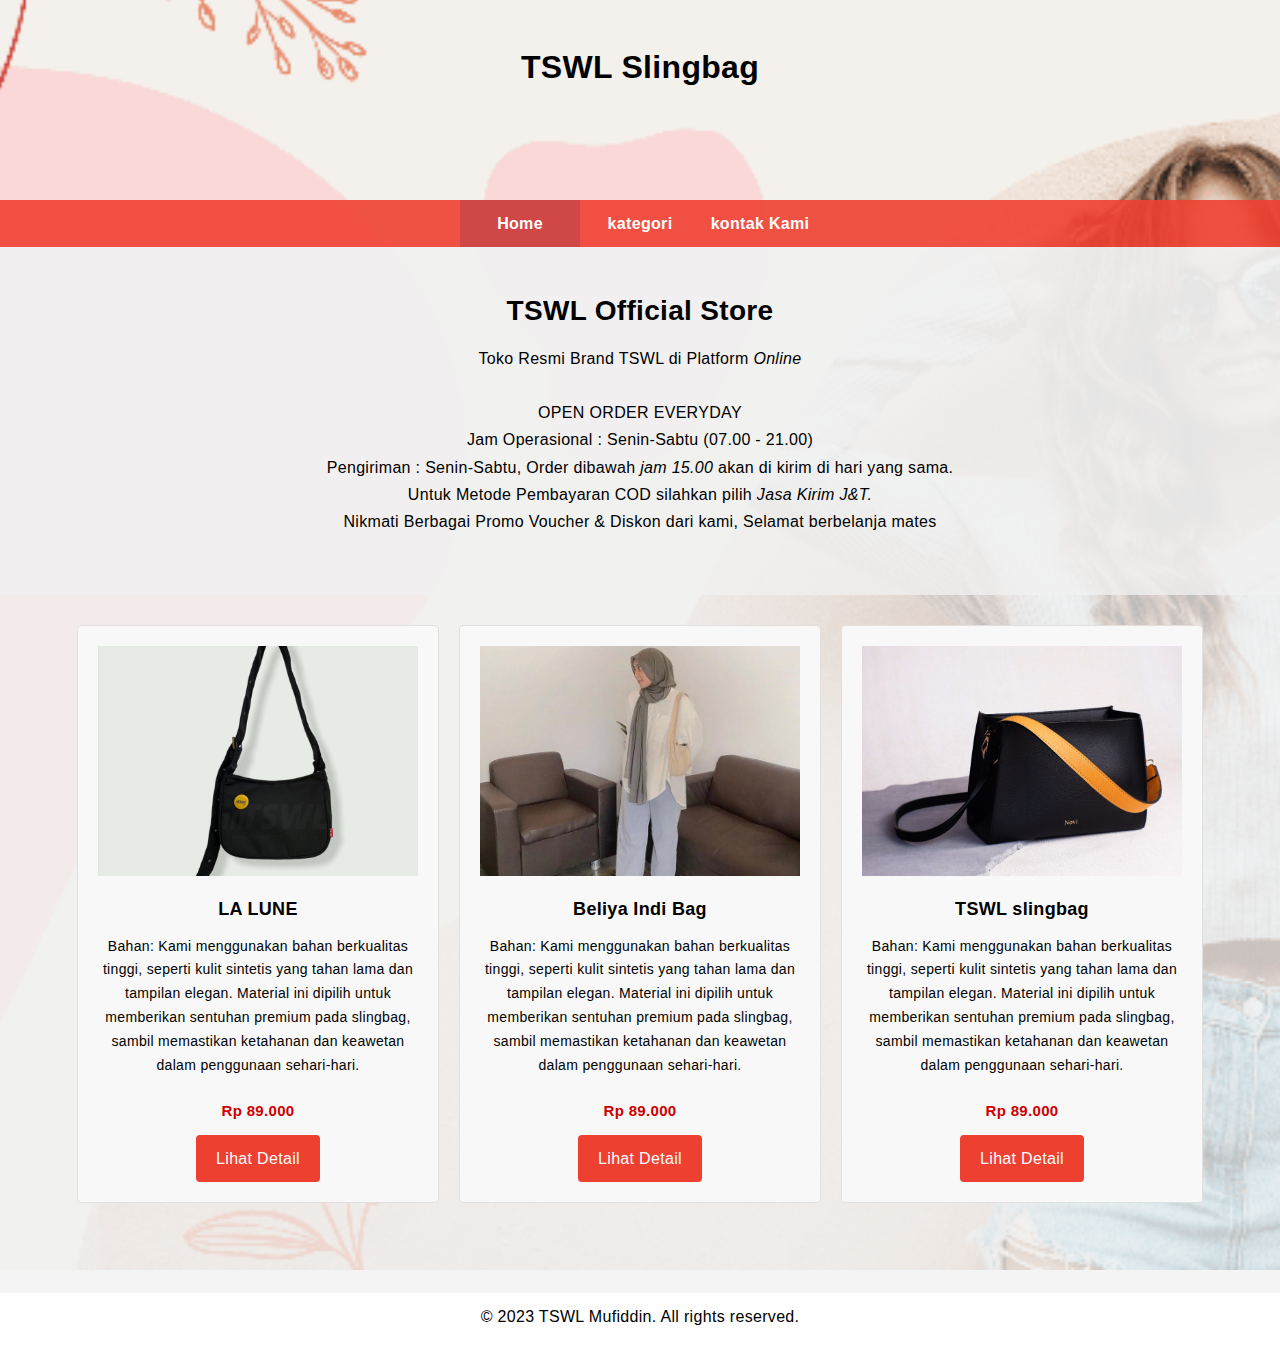
<file: index.html>
<!-- Mendeskripsikan bahwa file ini adalah HTML -->
<!DOCTYPE html>
<html>

<!-- Head Berisi info tentang halaman -->
<head>
    <!-- title ini akan muncul di tab broses -->
    <title>TSWL | Modern Slingbag</title>
    <!-- 
        Memanggil css dari file external, 
        dalam kasus ini letaknya di folder assets/apps 
    -->
    <link rel="stylesheet" type="text/css" href="assets/app.css"> 
</head>

<!-- Body berisi apa saja yang nanti ditampilkan Ke user-->
<body>
    <!-- header adalah fitur html 5
    yang biasanya untuk kerangka halaman bagian atas -->
    <header>
        <!-- Menggunakan elemen heading h1,
            heading semakin banyak angka, ukuran semakin kecil -->
        <h1>TSWL Slingbag</h1> 
    </header>

    <!-- nav juga tag html5
        Digunakan untuk membuat kerangka yang ditempati menu  -->
    <nav class="menu-row">
        <!-- Menggunakan link dengan atribut href
            href menentukan kemana akan berpindah halaman -->
        <a href="index.html" class="menu-item active">Home</a> 
        <div class="dropdown">
            <a href="#" class="menu-item dropdown-toggle">kategori</a>
            <div class="dropdown-menu">
                <a href="#">Slingbag</a>
                <a href="#">Ransel</a>
                <a href="#">Sporty</a>
            </div>
        </div>
        <a href="contact.html" class="menu-item">kontak Kami</a>
    </nav>
    
    <!-- main di definisikan sebagai bagian utama dalam konten website -->
    <main>
        <!-- Div dengan class hero untuk media promosi
            Div ini adalah kotak yg bebas diisi apa saja -->
        <div class="hero transparent">
            <!-- heading H2, ukuran lebih kecil dari h1 -->
            <h2>TSWL Official Store</h2>
            <!-- p untuk paragraf -->
            <!-- span adalah bagian kecil yg biasanya digunakan untu part2 kecil dalam sebuah tulisan, bisa diberi style css  -->
            <p>Toko Resmi Brand TSWL di Platform <span class="font-italic">Online</span><br><br>

                OPEN ORDER EVERYDAY<br>
                Jam Operasional : Senin-Sabtu (07.00 - 21.00)<br>
                Pengiriman : Senin-Sabtu, Order dibawah <span class="font-italic">jam 15.00 </span>akan di kirim di hari yang sama.<br> 
                Untuk Metode Pembayaran COD silahkan pilih <span class="font-italic">Jasa Kirim J&T.</span><br>
                Nikmati Berbagai Promo Voucher & Diskon dari kami, Selamat berbelanja mates</p>
        </div>
    
        <!-- div class products bertindak sebagai container dari class product -->
        <div class="products transparent">
            <!-- masing2 class product mewakili 1 product -->
            <div class="product">
                <div class="img-container">
                    <!-- Menampilkan gambar dengan elemen img -->
                    <img src="img/1-1.jpeg" alt="Product 1"> 
                </div>
    
                <!-- heading dengan ukuran lebih kecil dari h2 -->
                <h3>LA LUNE</h3>
                <p>Bahan: Kami menggunakan bahan berkualitas tinggi, seperti kulit sintetis yang tahan lama dan tampilan elegan. 
                    Material ini dipilih untuk memberikan sentuhan premium pada slingbag, 
                    sambil memastikan ketahanan dan keawetan dalam penggunaan sehari-hari.</p>
                <span class="price">Rp 89.000</span>
                <div>
                    <!-- Menggunakan link dengan atribut href dan kelas CSS -->
                    <a href="product-detail-1.html" class="btn">Lihat Detail</a> 
                </div>
            </div>

            <!-- ini product ke 2 -->
            <div class="product">
                <div class="img-container">
                    <img src="img/2-1.jpeg" alt="Product 2">
                </div>
                <h3>Beliya Indi Bag</h3>
                <p>Bahan: Kami menggunakan bahan berkualitas tinggi, seperti kulit sintetis yang tahan lama dan tampilan elegan. 
                    Material ini dipilih untuk memberikan sentuhan premium pada slingbag, 
                    sambil memastikan ketahanan dan keawetan dalam penggunaan sehari-hari.</p>
                    <span class="price">Rp 89.000</span><br>
                    <a href="product-detail-2.html" class="btn">Lihat Detail</a>
            </div>

            <!-- ini product ke 3 -->
            <div class="product">
                <div class="img-container">
                    <img src="img/3-1.jpeg" alt="Product 3">
                </div>
                <h3>TSWL slingbag</h3>
                <p>Bahan: Kami menggunakan bahan berkualitas tinggi, seperti kulit sintetis yang tahan lama dan tampilan elegan. 
                    Material ini dipilih untuk memberikan sentuhan premium pada slingbag, 
                    sambil memastikan ketahanan dan keawetan dalam penggunaan sehari-hari.</p>
                    <span class="price">Rp 89.000</span><br>
                <a href="product-detail-3.html" class="btn">Lihat Detail</a>
            </div>
        </div>
    </main>

    <!-- footer mendeskripsikan halaman website yg terletak di bagian paling bawah -->
    <footer>
        <p>&copy; 2023 TSWL Mufiddin. All rights reserved.</p>
    </footer>
</body>
</html>
</file>
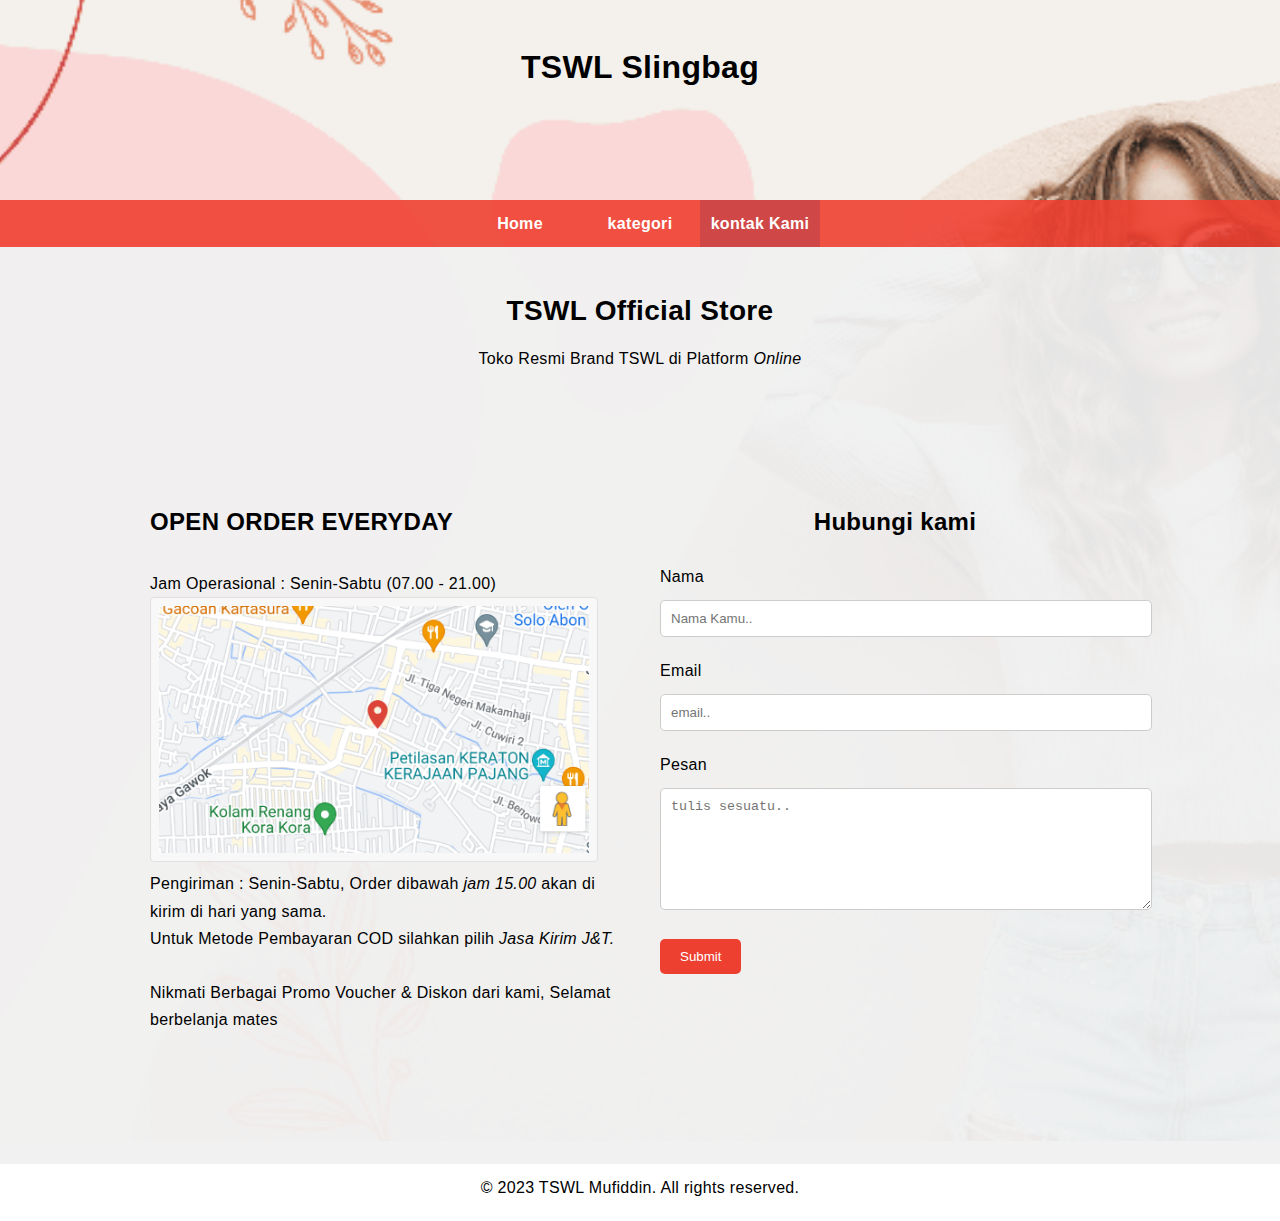
<file: contact.html>
<!-- 
    Tidak ada banyak perbedaan dalam file ini 
    semua keterangan ada di file index.html 

    ** tambahan, ada keterangan form
-->

<!DOCTYPE html>
<html>
<head>
    <title>TSWL | Modern Slingbag</title>
    <link rel="stylesheet" type="text/css" href="assets/app.css">
</head>
<body>
    <header>
        <h1>TSWL Slingbag</h1>
    </header>

    <nav class="menu-row">
        <a href="index.html" class="menu-item">Home</a>
        <div class="dropdown">
            <a href="#" class="menu-item dropdown-toggle">kategori</a>
            <div class="dropdown-menu">
                <a href="#">Slingbag</a>
                <a href="#">Ransel</a>
                <a href="#">Sporty</a>
            </div>
        </div>
        <a href="contact.html" class="menu-item active">kontak Kami</a>
    </nav>

    <main>
        <div class="hero transparent">
            <h2>TSWL Official Store</h2>
            <p>Toko Resmi Brand TSWL di Platform <span class="font-italic">Online</span></p>
        </div>
    
        <div class="products transparent-9">
            <div class="product-contact">
                <div class="left">
                    <h2>OPEN ORDER EVERYDAY</h2><br>
                        Jam Operasional : Senin-Sabtu (07.00 - 21.00)<br>
                    </p>
                    <img class="maps" src="img/maps.png" /><br>
                    <p>Pengiriman : Senin-Sabtu, Order dibawah <span class="font-italic">jam 15.00 </span>akan di kirim di hari yang sama.<br> 
                        Untuk Metode Pembayaran COD silahkan pilih <span class="font-italic">Jasa Kirim J&T.</span><br><br>
                        Nikmati Berbagai Promo Voucher & Diskon dari kami, Selamat berbelanja mates</p>
                </div>
                <div class="right">
                    <h2>Hubungi kami</h2>
                    <!-- Form digunakan untuk mengisi / menyiapkan data dari sisi frontend, 
                    yg kemudian akan dikirimkan ke backend dengan method tertentu

                    method yg umum digunakan adalah GET POST PUT PATCH dan DELETE
                    masing2 mempunyai perbedaan pada fungsi dan penggunaan. 

                    Pada kasus ini form menggunakan method post, karena data yg dikirimkan tidak perlu di tampilkan pada URL
                    action fungsinya untuk mendeskripsikan kemana data akan di kirim, misal route tertentu atau nama file .php, .asp dll -->
                    <form action="#" method="post">
                        <!-- label sesuai fungsinya untuk menampilkan keterangan text -->
                        <label for="name">Nama</label>
                        <!-- input ada beberapa macam,
                        kasus ini mengunakan type text untuk memberikan isian plaintext biasa. 
                        name digunakan untuk nama parameter yg nantinya di pakai oleh backend untuk mendapatkan isi dari input text ini
                        placeholder adalah isian sementara sebagai petunjuk, ketika user mengetikkan sesuatu, placeholder ini akan hilang dan berganti tulisan asli 
                        required adalah fitur html5 untuk validasi bahwa inputan ini wajib diisi -->
                        <input type="text" name="nama" placeholder="Nama Kamu.." required>
                    
                        <label for="email">Email</label>
                        <!-- input type email adalah fitur html5
                        digunakan untuk menyiapkan isisan email beserta validasi dari sisi html -->
                        <input type="email" name="email" placeholder="email.." required>
                    
                        <label for="pesan">Pesan</label>
                        <textarea id="message" name="pesan" placeholder="tulis sesuatu.." required></textarea>
                    
                        <!-- input dengan type submit berperan sebagai triger untuk mengirimkan data di form kepada backend -->
                        <input type="submit" value="Submit">
                    </form>
                </div>
            </div>
        </div>
    </main>

    <footer>
        <p>&copy; 2023 TSWL Mufiddin. All rights reserved.</p>
    </footer>
</body>
</html>
</file>
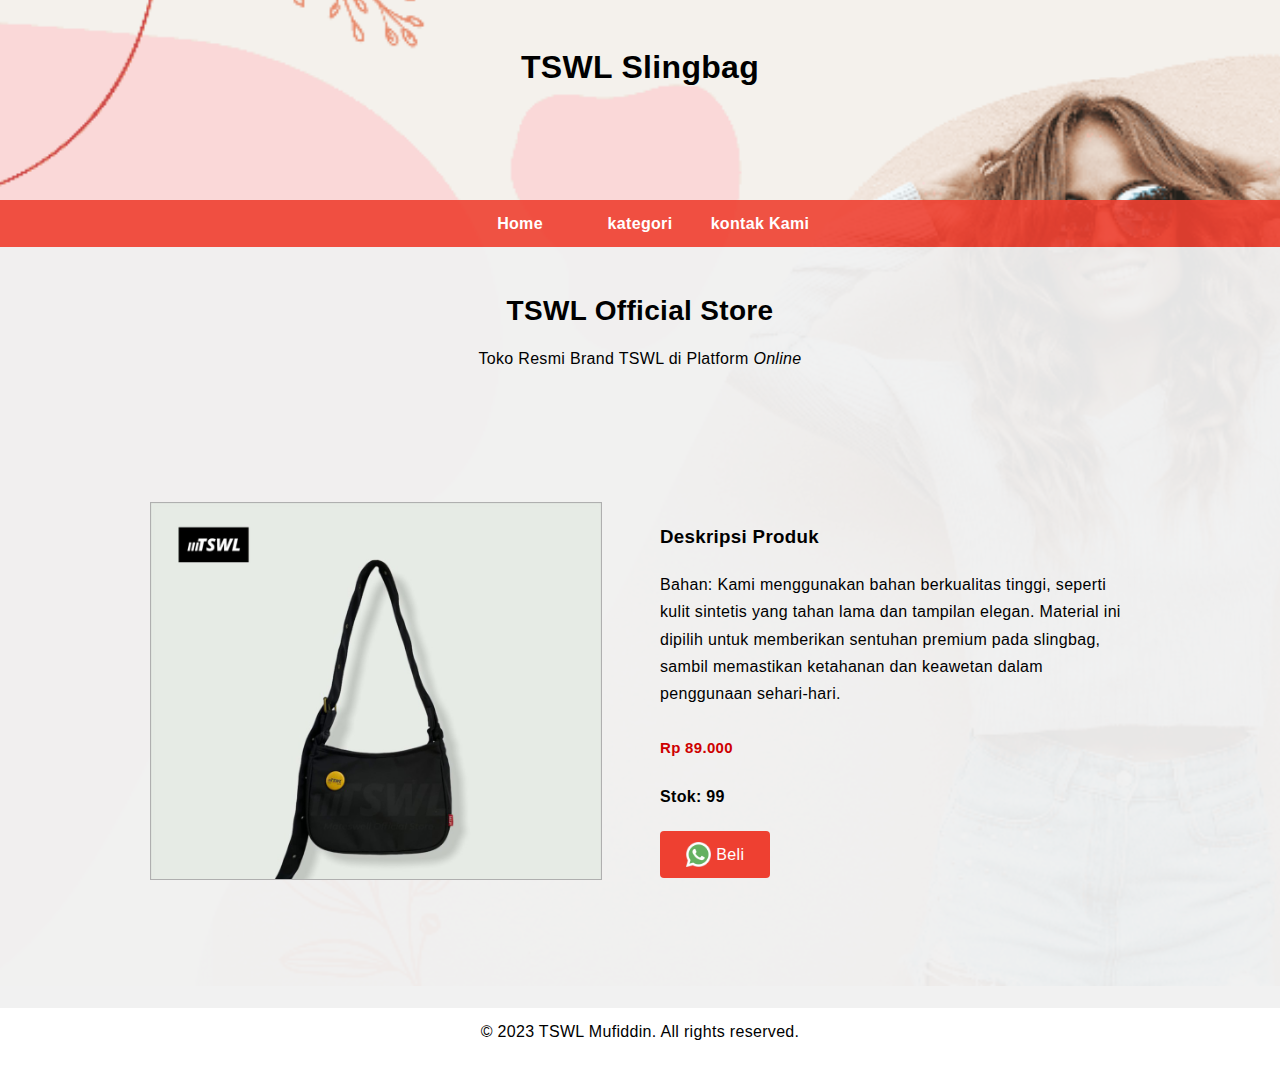
<file: product-detail-1.html>
<!-- 
    Tidak ada banyak perbedaan dalam file ini 
    semua keterangan ada di file index.html 

    di page ini ada slider, dama dengan product detail 2 dan 3
-->

<!DOCTYPE html>
<html>
<head>
    <title>TSWL | Modern Slingbag</title>
    <link rel="stylesheet" type="text/css" href="assets/app.css">
</head>
<body>
    <header>
        <h1>TSWL Slingbag</h1>
    </header>

    <nav class="menu-row">
        <a href="index.html" class="menu-item">Home</a>
        <div class="dropdown">
            <a href="#" class="menu-item dropdown-toggle">kategori</a>
            <div class="dropdown-menu">
                <a href="#">Slingbag</a>
                <a href="#">Ransel</a>
                <a href="#">Sporty</a>
            </div>
        </div>
        <a href="contact.html" class="menu-item">kontak Kami</a>
    </nav>

    <div class="hero transparent">
        <h2>TSWL Official Store</h2>
        <p>Toko Resmi Brand TSWL di Platform <span class="font-italic">Online</span></p>
    </div>

    <main>
        <div class="products transparent-9">
            <div class="product-contact">
                <div class="left">
                    <!-- idenya adalah dalam 1 container (.slider) ada beberapa tag img
                    tag img ditempatkan pada posisi yg sama menggunakan absolute
                    dan secara default visibility di set 0 agar seolah2 tidak ada
                    kemudian class active akan mengubah visibility menjadi 1 dengan efek transisi 
                    
                    logic untuk menambah atau menghapus class active ada di app.js
                    -->
                    <figure class="slider">
                        <img src="img/1-1.jpeg" class="img-detail active">
                        <img src="img/2-1.jpeg" class="img-detail">
                        <img src="img/3-1.jpeg" class="img-detail">
                    </figure>
                </div>
                <div class="right">
                    <h3>Deskripsi Produk</h3>
                    <p>Bahan: Kami menggunakan bahan berkualitas tinggi, 
                        seperti kulit sintetis yang tahan lama dan tampilan elegan. 
                        Material ini dipilih untuk memberikan sentuhan premium pada slingbag, 
                        sambil memastikan ketahanan dan keawetan dalam penggunaan sehari-hari.</p>
                    <br/>
                    <p><span class="price">Rp 89.000</span></p>
                    <h4>Stok: 99</h4>
    
                    <a href="https://api.whatsapp.com/send?phone=6281287662608" class="btn btn-whatsapp">
                        <img src="img/whatsapp.png"> Beli
                    </a>
                </div>
            </div>
        </div>
    </main>

    <footer>
        <p>&copy; 2023 TSWL Mufiddin. All rights reserved.</p>
    </footer>

    <script src="assets/app.js"></script>
</body>
</html>
</file>
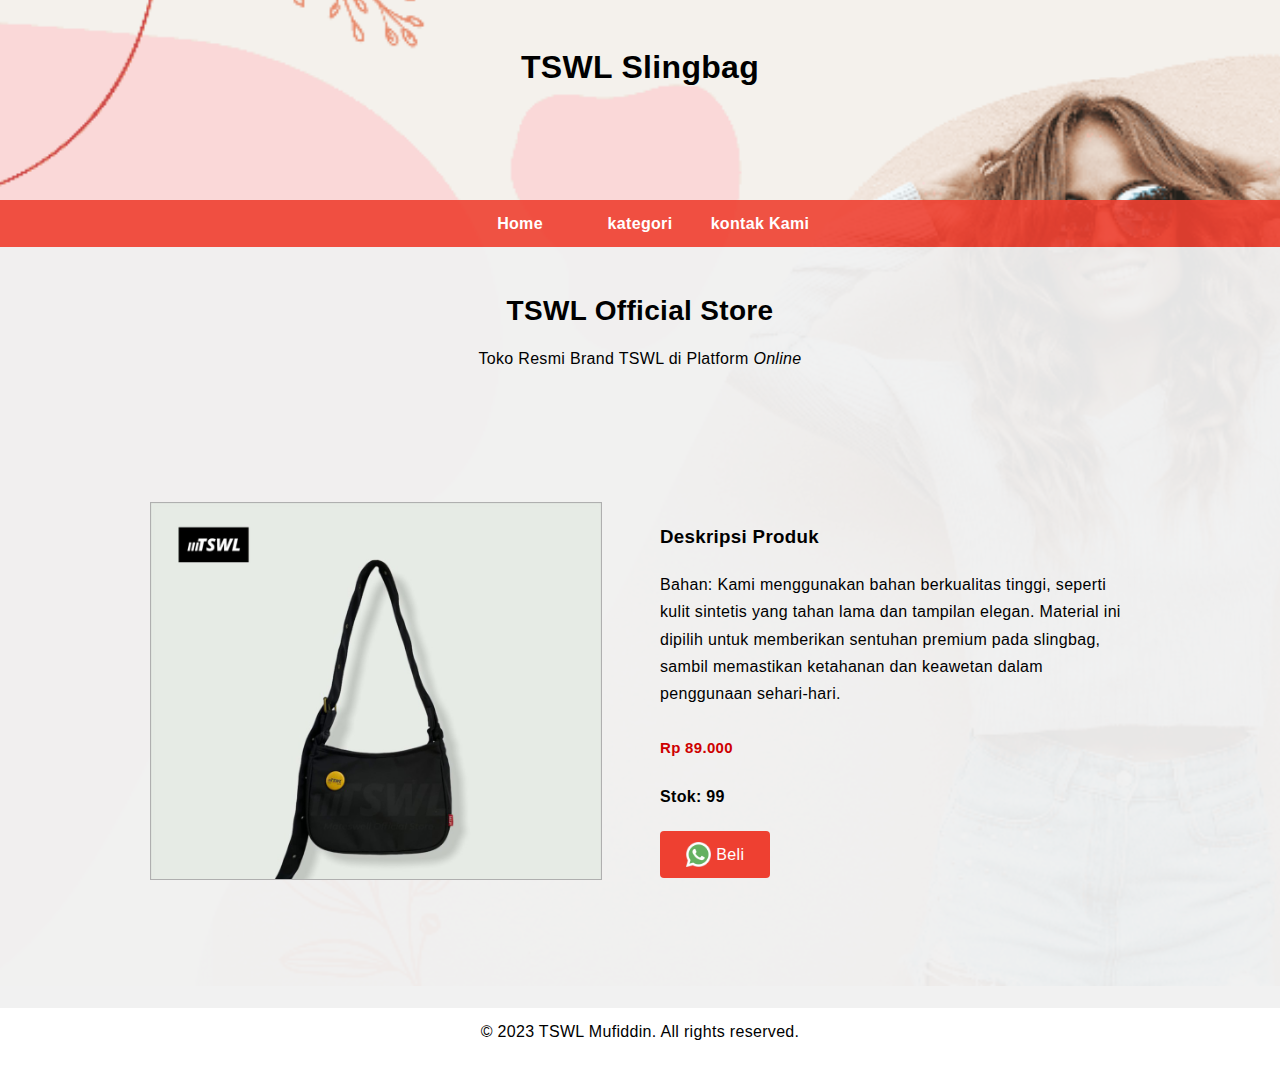
<file: product-detail-2.html>
<!-- 
    Tidak ada banyak perbedaan dalam file ini 
    semua keterangan ada di file index.html 
-->

<!DOCTYPE html>
<html>
<head>
    <title>TSWL | Modern Slingbag</title>
    <link rel="stylesheet" type="text/css" href="assets/app.css">
    <script src="assets/app.js"></script>
</head>
<body>
    <header>
        <h1>TSWL Slingbag</h1>
    </header>

    <nav class="menu-row">
        <a href="index.html" class="menu-item">Home</a>
        <div class="dropdown">
            <a href="#" class="menu-item dropdown-toggle">kategori</a>
            <div class="dropdown-menu">
                <a href="#">Slingbag</a>
                <a href="#">Ransel</a>
                <a href="#">Sporty</a>
            </div>
        </div>
        <a href="contact.html" class="menu-item">kontak Kami</a>
    </nav>

    <main>
        <div class="hero transparent">
            <h2>TSWL Official Store</h2>
            <p>Toko Resmi Brand TSWL di Platform <span class="font-italic">Online</span></p>
        </div>
    
        <div class="products transparent-9">
            <div class="product-contact">
                <div class="left">
                    <figure class="slider">
                        <img src="img/1-1.jpeg" class="img-detail active">
                        <img src="img/2-1.jpeg" class="img-detail">
                        <img src="img/3-1.jpeg" class="img-detail">
                    </figure>
                </div>
                <div class="right">
                    <h3>Deskripsi Produk</h3>
                    <p>Bahan: Kami menggunakan bahan berkualitas tinggi, 
                        seperti kulit sintetis yang tahan lama dan tampilan elegan. 
                        Material ini dipilih untuk memberikan sentuhan premium pada slingbag, 
                        sambil memastikan ketahanan dan keawetan dalam penggunaan sehari-hari.</p>
                    <br/>
                    <p><span class="price">Rp 89.000</span></p>
                    <h4>Stok: 99</h4>
    
                    <a href="https://api.whatsapp.com/send?phone=6281287662608" class="btn btn-whatsapp">
                        <img src="img/whatsapp.png"> Beli
                    </a>
                </div>
            </div>
        </div>
    </main>

    <footer>
        <p>&copy; 2023 TSWL Mufiddin. All rights reserved.</p>
    </footer>
</body>
</html>
</file>
<file: assets/app.css>
/* secara default ketika kita tidak memberikan style apa2 pada tag html
browser akan otomatis memberikan style bawaan.
disini kita akan mereset margin dan padding */
html, body, header, h1, h2, p, a, img, div, figure {
    /* margin adalah batas elemen dengan bagian luar nya */
    margin: 0; 
    /* padding adalah batas elemen dengan bagian dalam elemen tersebut */
    padding: 0;
}


/* ini akan memberikan style pada semua tag yg punya class trasparent */
.transparent {
    /* memberikan background warna, value 0.75 adalah transparancy */
    background-color: rgba(240, 240, 240, 0.75);
}
.transparent-9 {
    background-color: rgba(240, 240, 240, 0.95);
}

/* efek: semua tag dengan class font-italic */
.font-italic {
    /* memberikan bentuk font miring */
    font-style: italic;
}

/* efek: tag body */
body {
    /* memberikan background berupa image, dengan size cover (penuh1 halaman) */
    background-image: url(../img/bg.jpeg);
    background-size: cover;
    background-repeat: no-repeat;
    /* diposisikan tengah, dengan posisi -80px di bagian atas */
    background-position: center calc(50% - 80px);
    
    /* mengatur jenis huruf, jarah antar huruf dan tinggi baris  */
    font-family: sans-serif;
    letter-spacing: 0.02em;
    line-height: 1.7;
}

/* efek: tag header */
header {
    /* setting tinggi element */
    height: 120px;
    background-color: rgba(240, 240, 240, 0.0);
    padding: 40px;
    /* merubah posisi text pada tengah element */
    text-align: center;
}

/* efek: semua tag dengan class menu-row */
.menu-row {
    background-color: rgba(238, 64, 49, 0.9);
    /* display flex ini untuk mengatur tataletak element dalam sebuah container secara flexible dan responsive */
    display: flex;
    /* untuk titik kumpul element secara horizontal berada di tengah */
    justify-content: center;
    /* sama dengan atas, tapi secara vertikal */
    align-items: center;
}

/* efek: semua tag dengan class .menu-item */
.menu-item {
    /* ukuran huruf, warna */
    font-weight: bold;
    text-decoration: none;
    color: #fff;

    /* display ini merubah mode box element, inline block berarti dia akan dibuat rangka kotak horizontal */
    display: inline-block;
    width: 100px;
    margin: 0px;
    padding: 10px;
    text-align: center;
}

/* efek: ini akan memberikan style yg sama pada class .menu-item saat di hover dan class menu-item yg punya class active  */
.menu-item:hover, .menu-item.active {
    background-color: #CF4747;
}

/* efek: class hero */
.hero {
    background-color: rgba(240, 240, 240, 0.95);
    padding: 40px;
    text-align: center;
}

/* efek: semua tag h2 yg ada di dalam  class hero */
.hero h2 {
    font-size: 28px;
    margin-bottom: 10px;
}

/* efek: semua tag p yg ada di dalam  class hero */
.hero p {
    font-size: 16px;
    margin-bottom: 20px;
}

/* efek: semua tag dengan class products */
.products {
    display: flex;
    justify-content: center;
    align-items: center;
    /* mengatur wraping element ketika kontainer flex tidak cukup menampung banyak element */
    flex-wrap: wrap;
    padding: 20px 20px 80px 20px;
}

/* efek: semua tag dengan class product */
.product {
    width: 320px;
    background-color: #f8f8f8;
    border: 1px solid #e0e0e0;
    border-radius: 4px;
    margin: 10px;
    padding: 20px;
    text-align: center;
}

/* efek: semua tag html dengan class img-container yang posisinya ada di dalam class product  */
.product .img-container {
    /* overflow digunakan untuk behavior ketika element melebihi batas ukuran container */
    overflow: hidden;
    height: 230px;
    margin-bottom: 10px;
}

/* efek: tag img yang posisinya ada di dalam class product  */
.product img {
    height: 350px;
    margin-top: -60px;
}

/* efek: tag h3 yang posisinya ada di dalam class product  */
.product h3 {
    font-size: 18px;
    margin-bottom: 10px;
}

/* efek: tag p yang posisinya ada di dalam class product  */
.product p {
    font-size: 14px;
    margin-bottom: 20px;
}

/* efek: tag span yang punya class .price  */
span.price {
    color: #ce0000;
    font-weight: bold;
    font-size: 15px;
}

/* efek: semua tag html dengan class btn */
.btn {
    display: inline-block;
    margin-top: 10px;
    padding: 10px 20px;
    background-color: #EE4031;
    color: #fff;
    text-decoration: none;
    border-radius: 4px;
}

/* efek: semua tag html dengan class btn, :hover adalah event listener ketika elemen di sorot mouse */
.btn:hover {
    background-color: #CF4747;
}

/* efek: tag html dengan class product-contact*/
.product-contact {
    width: 1020px;
    border-radius: 4px;
    margin: 10px;
    padding: 20px;
    display: flex;
    justify-content: center;
}

/* efek: tag html dengan class left, atau right yg letaknya ada di dalam class product-contact */
.product-contact .left, .product-contact .right {
    width: 490px;
    padding: 20px;
}

/* efek: tag h2 yg ada di dalam class right dan didalam product-contact*/
.product-contact .right h2 {
    text-align: center;
    margin-bottom: 20px;
}

/* efek: semua elemen label yg ada di dalam form yg ada di dalam class right */
.product-contact .right form label {
    display: block;
    margin-bottom: 10px;
}

/* efek: semua input type text, email dan textarea dalam tag form */
.product-contact .right form input[type="text"],
.product-contact .right form input[type="email"],
.product-contact .right form textarea {
    width: 100%;
    padding: 10px;
    margin-bottom: 20px;
    border: 1px solid #ccc;
    border-radius: 5px;
}

/* efek: textarea di form dalam class right */
.product-contact .right form textarea {
    height: 100px;
}

/* efek: input type submit di form dalam class right  */
.product-contact .right form input[type="submit"] {
    background-color: #EE4031;
    color: white;
    padding: 10px 20px;
    border: none;
    border-radius: 5px;
    /* membuat dekorasi bentuk pointer */
    cursor: pointer;
}

/* efek: input type submit di form dalam class right ketika di sorot mouse */
.product-contact .right form input[type="submit"]:hover {
    background-color: #CF4747;
}

/* efek: semua class maps di dalam class product-contact */
.product-contact .maps {
    background-color: #f8f8f8;
    border: 1px solid #e0e0e0;
    border-radius: 4px;
    width: 430px;
    padding: 8px;
}

/* membuat slider image */
/* idenya adalah dalam 1 container (.slider) ada beberapa tag img
tag img ditempatkan pada posisi yg sama menggunakan absolute
dan secara default visibility di set 0 agar seolah2 tidak ada
kemudian class active akan mengubah visibility menjadi 1 dengan efek transisi */
.slider {
    position: relative;
    width: 450px;
    height: 100%;
    border: 1px solid #afafaf;
    overflow: hidden;
}

.slider img {
    position: absolute;
    width: 100%;
    height: auto;
    visibility: hidden;
    opacity: 0;
}

.slider img.active {
    visibility: visible;
    opacity: 1;
    transition: opacity 0.5s ease-in-out;
}


/* efek: semua tag dengan class  btn-whatsapp*/
.btn-whatsapp{
    display: flex;
    align-items: center;
    justify-content: space-evenly;
    width: 70px;
    background-color: #EE4031;
}

/* efek: semua tag img yg letaknya ada di dalam class  btn-whatsapp*/
.btn-whatsapp img{
    width: 25px;
}

/* efek: tag footer */
footer {
    margin-top: -10px;
    padding: 20px;
    text-align: center;
}

/* menu dropdown */
.dropdown {
    position: relative;
}

/* modifikasi bentuk pointer jika masuk area tag ini */
.dropdown-toggle {
    cursor: pointer;
}

/* display none ini menyembunyikan semntara, 
baru setelah di hover dia diubah jadi display block */
.dropdown-menu {
    display: none;
    position: absolute;
    top: 100%;
    left: 0;
    background-color: #fff;
    border: 1px solid #ccc;
    min-width: 150px;
}

.dropdown:hover .dropdown-menu {
    display: block;
}

.dropdown-menu a {
    display: block;
    color: #333;
    text-decoration: none;
    padding: 10px;
}

.dropdown-menu a:hover {
    background-color: #EF4F41;
    color: #fff;
}
</file>
